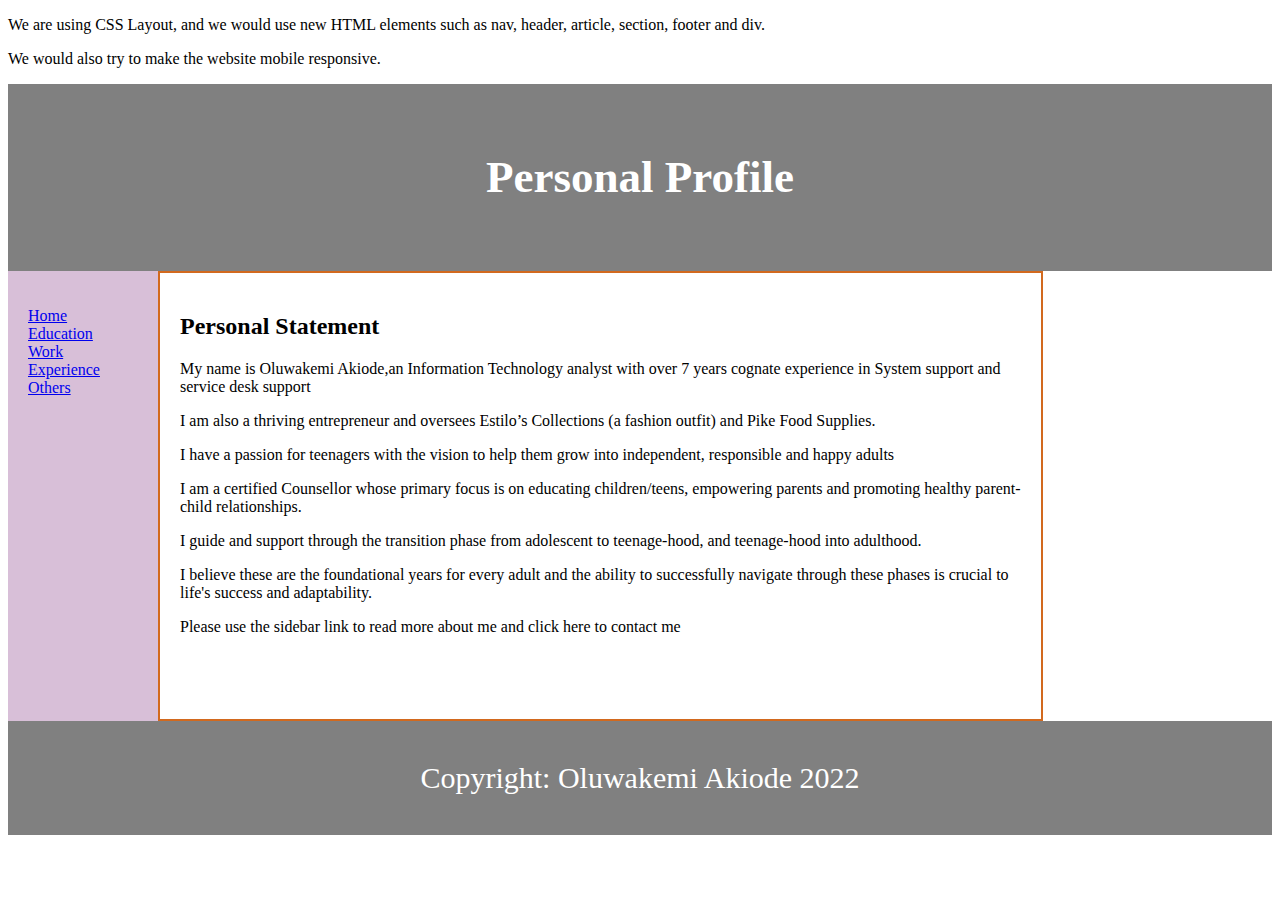
<file: index.html>
<!DOCTYPE html>
<html lang="en">
<head>
    <meta charset="UTF-8">
    <meta http-equiv="X-UA-Compatible" content="IE=edge">
    <meta name="viewport" content="width=device-width, initial-scale=1.0">
    <title>Personal Profile</title>
</head>
<link rel="stylesheet" href="css/main.css">
<style>

</style>
<body>

    <p>We are using CSS Layout, and we would use new HTML elements such as nav, header, article, section, footer and div.</p>
    <p>We would also try to make the website mobile responsive.</p>
    
    <header>
<h2>Personal Profile</h2>
    </header>

    <section>
        <nav>
            <ul>
                <li><a href="index.html">Home</a></li>
                <li><a href="education.html">Education</a></li>
                <li><a href="work_exp.html">Work Experience</a></li>
                <li><a href="others.html">Others</a></li>
            </ul>
        </nav>
    

        <article>
            <h2>Personal Statement</h2>

            <p>My name is Oluwakemi Akiode,an Information Technology analyst with over 7 years cognate experience in System support and service desk support</p>
            <p>I am also a thriving entrepreneur and oversees Estilo’s Collections (a fashion outfit) and Pike Food Supplies.</p>
            <p>I have a passion for teenagers with the vision to help them grow into independent, responsible and happy adults</p>
            <p>I am a certified Counsellor whose primary focus is on educating children/teens, empowering parents and promoting healthy parent-child relationships.</p>
            <p>I guide and support through the transition phase from adolescent to teenage-hood, and teenage-hood into adulthood.</p>
            <p>I believe these are the foundational years for every adult and the ability to successfully navigate through these phases is crucial to life's success and adaptability.</p>
            <p>Please use the sidebar link to read more about me and click here to contact me</p>
        </article>
    
    </section>

    <footer>
    <p>Copyright: Oluwakemi Akiode 2022</p>    
    </footer>
</body>
</html>
</file>
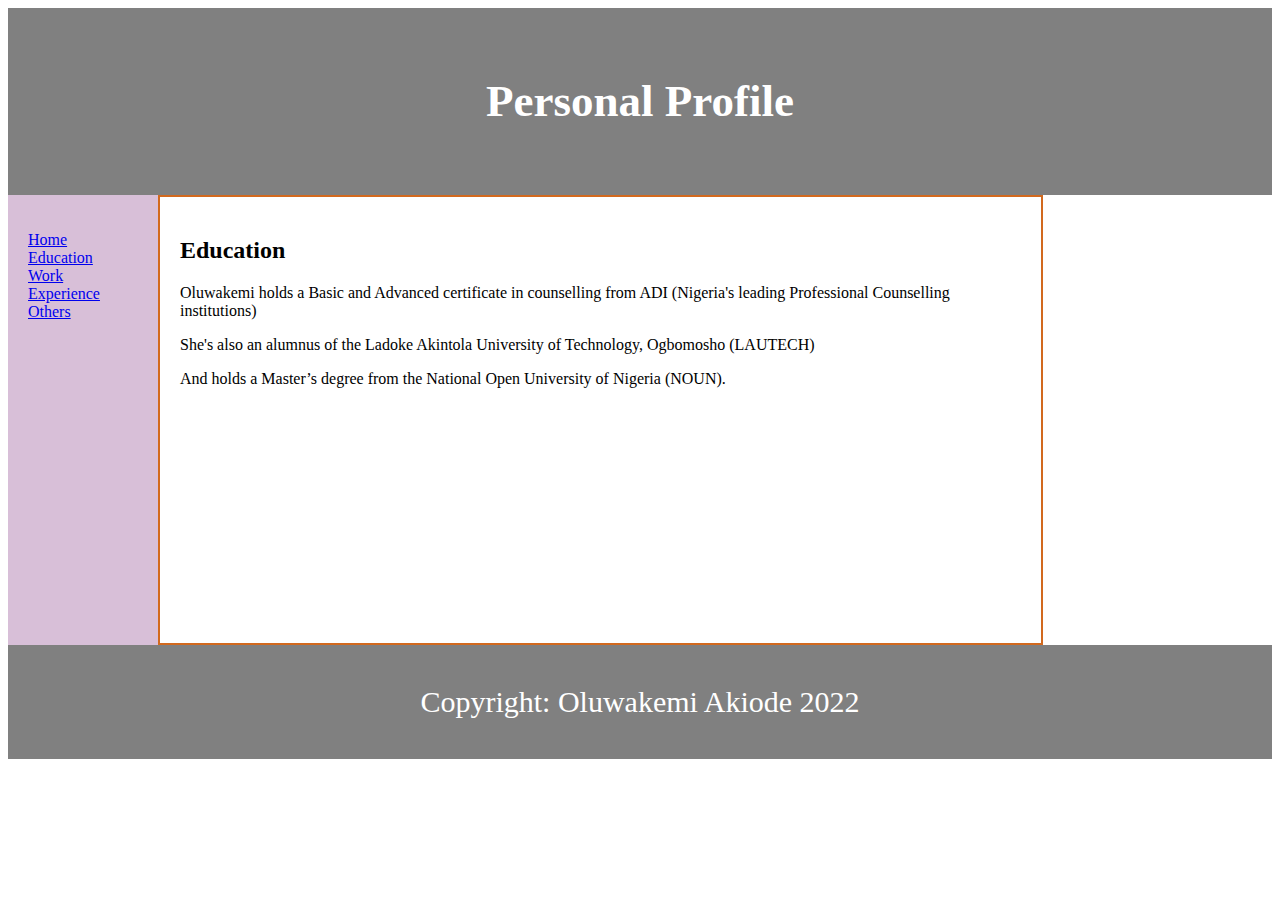
<file: education.html>
<!DOCTYPE html>
<html lang="en">
<head>
    <meta charset="UTF-8">
    <meta http-equiv="X-UA-Compatible" content="IE=edge">
    <meta name="viewport" content="width=device-width, initial-scale=1.0">
    <title>Personal Profile</title>
</head>
<link rel="stylesheet" href="css/main.css">
<style>

</style>
<body>
    
    <header>
<h2>Personal Profile</h2>
    </header>

    <section>
        <nav>
            <ul>
                <li><a href="index.html">Home</a></li>
                <li><a href="education.html">Education</a></li>
                <li><a href="work_exp.html">Work Experience</a></li>
                <li><a href="others.html">Others</a></li>
            </ul>
        </nav>
    

        <article>
            <h2>Education</h2>

            <p>Oluwakemi holds a Basic and Advanced certificate in counselling from ADI (Nigeria's leading Professional Counselling institutions)</p>
            <p>She's also an alumnus of the Ladoke Akintola University of Technology, Ogbomosho (LAUTECH)</p>
            <p>And holds a Master’s degree from the National Open University of Nigeria (NOUN).</p>
        </article>
    
    </section>

    <footer>
    <p style="text-align: center;">Copyright: Oluwakemi Akiode 2022</p>    
    </footer>
</body>
</html>
</file>
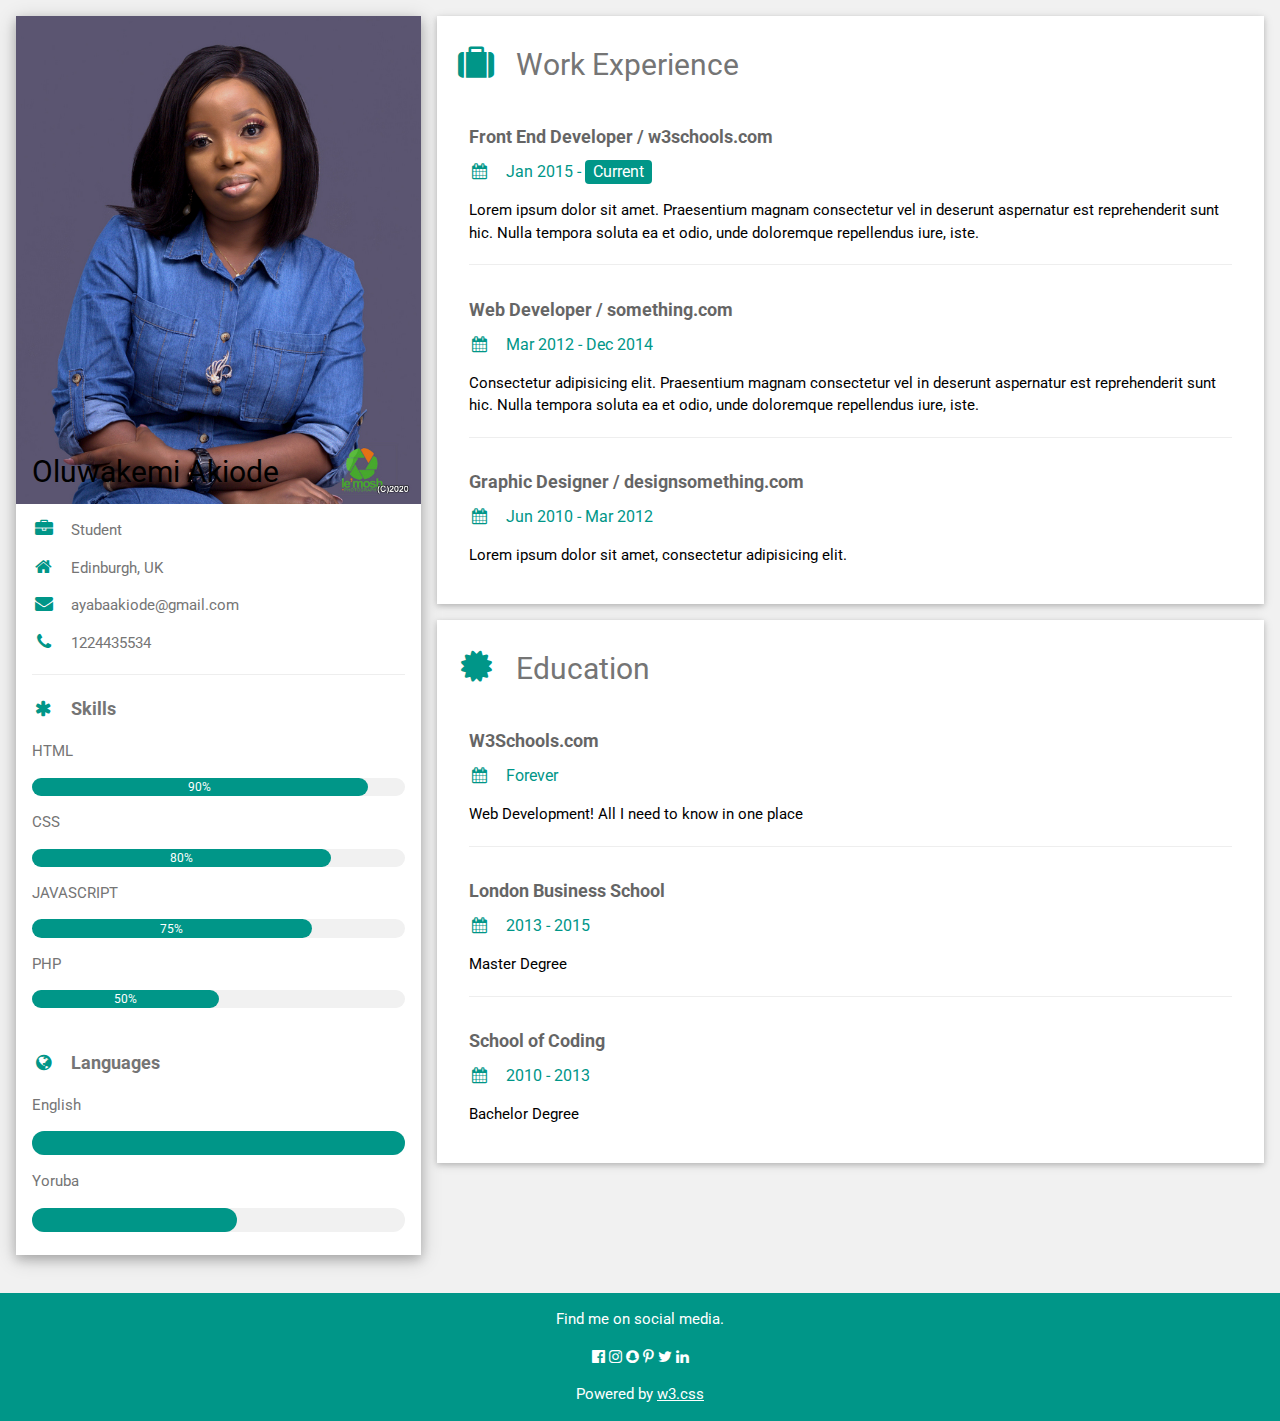
<file: index1.html>
<!DOCTYPE html>
<html>
<head>
<title>My one-page CV</title>
<meta charset="UTF-8">
<meta name="viewport" content="width=device-width, initial-scale=1">
<link rel="stylesheet" href="https://www.w3schools.com/w3css/4/w3.css">
<link rel='stylesheet' href='https://fonts.googleapis.com/css?family=Roboto'>
<link rel="stylesheet" href="https://cdnjs.cloudflare.com/ajax/libs/font-awesome/4.7.0/css/font-awesome.min.css">
<style>
html,body,h1,h2,h3,h4,h5,h6 {font-family: "Roboto", sans-serif}
</style>
</head>
<body class="w3-light-grey">

<!-- Page Container -->
<div class="w3-content w3-margin-top" style="max-width:1400px;">

  <!-- The Grid -->
  <div class="w3-row-padding">
  
    <!-- Left Column -->
    <div class="w3-third">
    
      <div class="w3-white w3-text-grey w3-card-4">
        <div class="w3-display-container">
          <img src="image/41.jpg" style="width:100%" alt="Avatar">
          <div class="w3-display-bottomleft w3-container w3-text-black">
            <h2>Oluwakemi Akiode</h2>
          </div>
        </div>
        <div class="w3-container">
          <p><i class="fa fa-briefcase fa-fw w3-margin-right w3-large w3-text-teal"></i>Student</p>
          <p><i class="fa fa-home fa-fw w3-margin-right w3-large w3-text-teal"></i>Edinburgh, UK</p>
          <p><i class="fa fa-envelope fa-fw w3-margin-right w3-large w3-text-teal"></i>ayabaakiode@gmail.com</p>
          <p><i class="fa fa-phone fa-fw w3-margin-right w3-large w3-text-teal"></i>1224435534</p>
          <hr>

          <p class="w3-large"><b><i class="fa fa-asterisk fa-fw w3-margin-right w3-text-teal"></i>Skills</b></p>
          <p>HTML</p>
          <div class="w3-light-grey w3-round-xlarge w3-small">
            <div class="w3-container w3-center w3-round-xlarge w3-teal" style="width:90%">90%</div>
          </div>
          <p>CSS</p>
          <div class="w3-light-grey w3-round-xlarge w3-small">
            <div class="w3-container w3-center w3-round-xlarge w3-teal" style="width:80%">
              <div class="w3-center w3-text-white">80%</div>
            </div>
          </div>
          <p>JAVASCRIPT</p>
          <div class="w3-light-grey w3-round-xlarge w3-small">
            <div class="w3-container w3-center w3-round-xlarge w3-teal" style="width:75%">75%</div>
          </div>
          <p>PHP</p>
          <div class="w3-light-grey w3-round-xlarge w3-small">
            <div class="w3-container w3-center w3-round-xlarge w3-teal" style="width:50%">50%</div>
          </div>
          <br>

          <p class="w3-large w3-text-theme"><b><i class="fa fa-globe fa-fw w3-margin-right w3-text-teal"></i>Languages</b></p>
          <p>English</p>
          <div class="w3-light-grey w3-round-xlarge">
            <div class="w3-round-xlarge w3-teal" style="height:24px;width:100%"></div>
          </div>
          <p>Yoruba</p>
          <div class="w3-light-grey w3-round-xlarge">
            <div class="w3-round-xlarge w3-teal" style="height:24px;width:55%"></div>
          </div>
          <br>
        </div>
      </div><br>

    <!-- End Left Column -->
    </div>

    <!-- Right Column -->
    <div class="w3-twothird">
    
      <div class="w3-container w3-card w3-white w3-margin-bottom">
        <h2 class="w3-text-grey w3-padding-16"><i class="fa fa-suitcase fa-fw w3-margin-right w3-xxlarge w3-text-teal"></i>Work Experience</h2>
        <div class="w3-container">
          <h5 class="w3-opacity"><b>Front End Developer / w3schools.com</b></h5>
          <h6 class="w3-text-teal"><i class="fa fa-calendar fa-fw w3-margin-right"></i>Jan 2015 - <span class="w3-tag w3-teal w3-round">Current</span></h6>
          <p>Lorem ipsum dolor sit amet. Praesentium magnam consectetur vel in deserunt aspernatur est reprehenderit sunt hic. Nulla tempora soluta ea et odio, unde doloremque repellendus iure, iste.</p>
          <hr>
        </div>
        <div class="w3-container">
          <h5 class="w3-opacity"><b>Web Developer / something.com</b></h5>
          <h6 class="w3-text-teal"><i class="fa fa-calendar fa-fw w3-margin-right"></i>Mar 2012 - Dec 2014</h6>
          <p>Consectetur adipisicing elit. Praesentium magnam consectetur vel in deserunt aspernatur est reprehenderit sunt hic. Nulla tempora soluta ea et odio, unde doloremque repellendus iure, iste.</p>
          <hr>
        </div>
        <div class="w3-container">
          <h5 class="w3-opacity"><b>Graphic Designer / designsomething.com</b></h5>
          <h6 class="w3-text-teal"><i class="fa fa-calendar fa-fw w3-margin-right"></i>Jun 2010 - Mar 2012</h6>
          <p>Lorem ipsum dolor sit amet, consectetur adipisicing elit. </p><br>
        </div>
      </div>

      <div class="w3-container w3-card w3-white">
        <h2 class="w3-text-grey w3-padding-16"><i class="fa fa-certificate fa-fw w3-margin-right w3-xxlarge w3-text-teal"></i>Education</h2>
        <div class="w3-container">
          <h5 class="w3-opacity"><b>W3Schools.com</b></h5>
          <h6 class="w3-text-teal"><i class="fa fa-calendar fa-fw w3-margin-right"></i>Forever</h6>
          <p>Web Development! All I need to know in one place</p>
          <hr>
        </div>
        <div class="w3-container">
          <h5 class="w3-opacity"><b>London Business School</b></h5>
          <h6 class="w3-text-teal"><i class="fa fa-calendar fa-fw w3-margin-right"></i>2013 - 2015</h6>
          <p>Master Degree</p>
          <hr>
        </div>
        <div class="w3-container">
          <h5 class="w3-opacity"><b>School of Coding</b></h5>
          <h6 class="w3-text-teal"><i class="fa fa-calendar fa-fw w3-margin-right"></i>2010 - 2013</h6>
          <p>Bachelor Degree</p><br>
        </div>
      </div>

    <!-- End Right Column -->
    </div>
    
  <!-- End Grid -->
  </div>
  
  <!-- End Page Container -->
</div>

<footer class="w3-container w3-teal w3-center w3-margin-top">
  <p>Find me on social media.</p>
  <i class="fa fa-facebook-official w3-hover-opacity"></i>
  <i class="fa fa-instagram w3-hover-opacity"></i>
  <i class="fa fa-snapchat w3-hover-opacity"></i>
  <i class="fa fa-pinterest-p w3-hover-opacity"></i>
  <i class="fa fa-twitter w3-hover-opacity"></i>
  <i class="fa fa-linkedin w3-hover-opacity"></i>
  <p>Powered by <a href="https://www.w3schools.com/w3css/default.asp" target="_blank">w3.css</a></p>
</footer>

</body>
</html>
</file>
<file: css/main.css>
*{
    box-sizing: border-box;
}

body{
font-family: Georgia, 'Times New Roman', Times, serif;

}

header{
    background-color: grey;
    padding: 30px;
    text-align: center;
    font-size: 30px;
    color: white;
}

nav{
float: left;
width: 150px;
height: 450px;
background-color: thistle;
padding: 20px;

}

nav ul{
list-style-type: none;
padding: 0;
}

article{
float: left;
padding: 20px;
width: 70%;
height: 450px;
border: 2px solid chocolate;
}

section::after{
content: "";
display: table;
clear: both;
}

footer{
background-color: grey;
    padding: 10px;
    text-align: center;
    font-size: 30px;
    color: white;

}

@media(max-width: 600px){
nav,article{
width: 100%;
height: auto;
}

}
</file>
